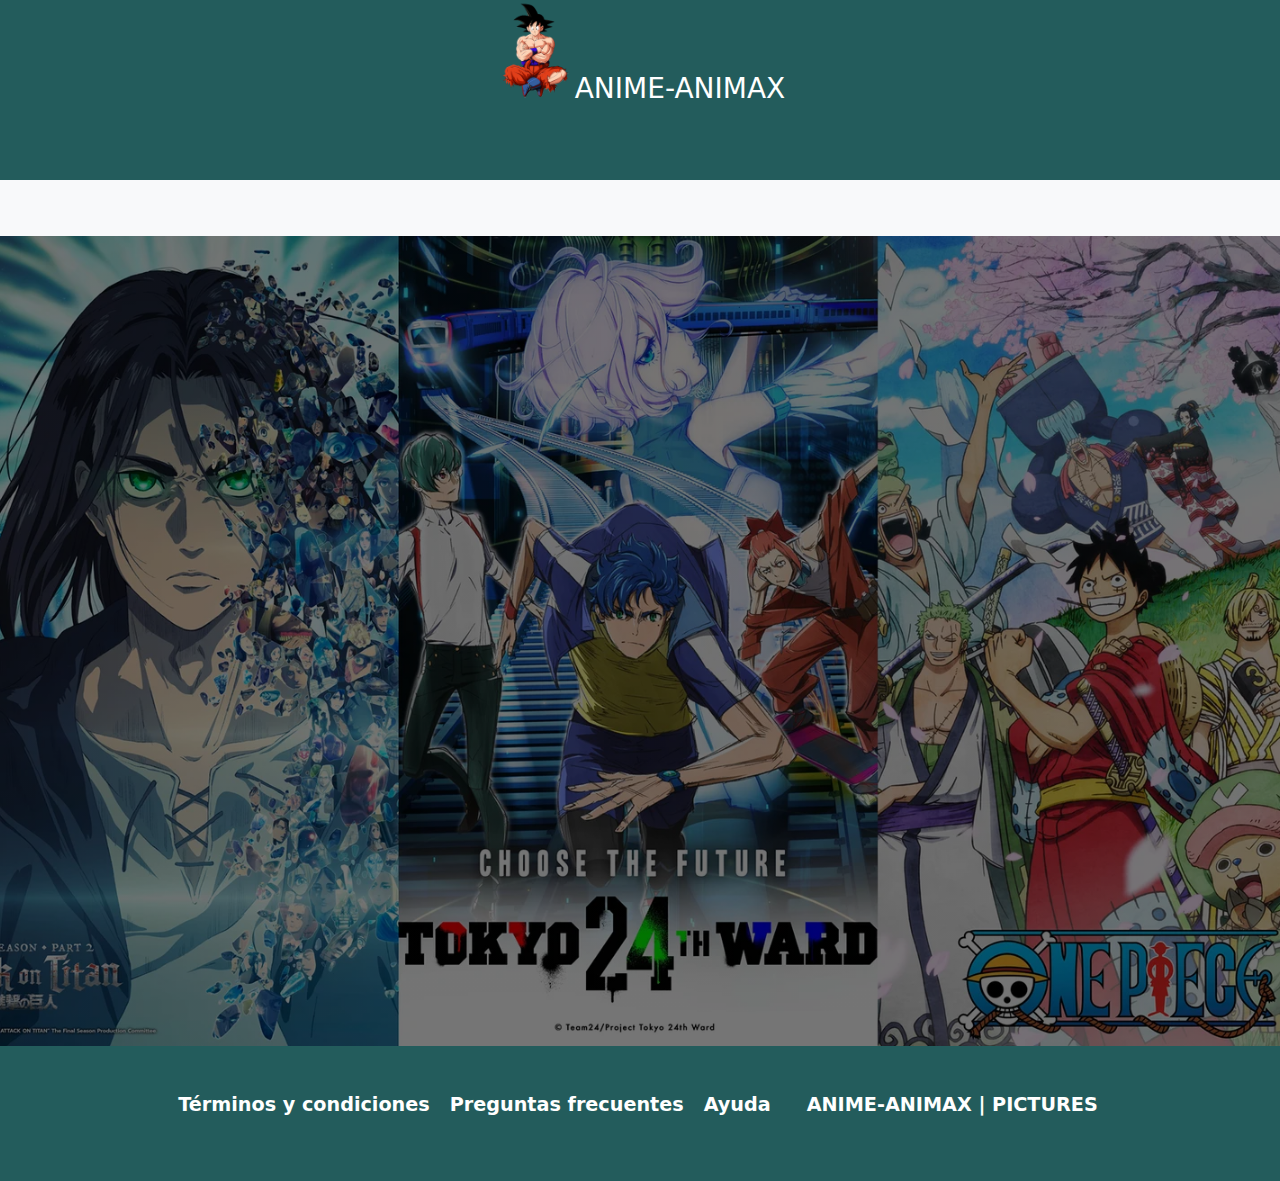
<file: index.html>
<!DOCTYPE html>
<html lang="es">
<head>
    <meta charset="UTF-8">
    <meta name="viewport" content="width=device-width, initial-scale=1.0">
    <title>ANIME-ANIMAX</title>
    <link href="https://cdn.jsdelivr.net/npm/bootstrap@5.3.3/dist/css/bootstrap.min.css" rel="stylesheet" integrity="sha384-QWTKZyjpPEjISv5WaRU9OFeRpok6YctnYmDr5pNlyT2bRjXh0JMhjY6hW+ALEwIH" crossorigin="anonymous">
    <link rel="stylesheet" href="css/estiloportada.css">
</head>
<body> 
    
        <header class="header">
            <div class="logo">
    
                <div class="animacion">
                    <a href="index.html"><img class="goku" src="img/goku2.png" alt=""></a>
                </div>
                
                <div class="sombra">

                </div>
                <h3><a class="animax" href="index.html">ANIME-ANIMAX</a></h3>

            </div>
    
        </header>
    
        <nav class="navbar navbar-expand-lg bg-body-tertiary">
            <div class="container-fluid">
                <div class="navbar-nav">
                    <a class="navbar-brand" href="">Inicio</a>
                    <button class="navbar-toggler" type="button" data-bs-toggle="collapse" data-bs-target="#navbarNavAltMarkup"
                        aria-controls="navbarNavAltMarkup" aria-expanded="false" aria-label="Toggle navigation">
                        <span class="navbar-toggler-icon"></span>
                    </button>
                    <div class="collapse navbar-collapse" id="navbarNavAltMarkup">
    
                        <a class="nav-link active" aria-current="page" href="">Directorio</a>
                        <a class="nav-link" href="emision.html">En emision</a>
                        <a class="nav-link" href="destacados.html">Destacados</a>
    
    
    
    
                        <a href="formulario.html"><button type="button" class="btn"id="btn">Registro</button><a>
                        <a href="usuario.html"><button type="button" class="btn"id="btn">Usuario</button></a>

                    </div>
                </div>
            </div>
    
        </nav>
        <main class="mainDetalle">
            
            <section class="sectionPrincipal">
                <div class="container-fluid">
                    <!--<img class="item" src="./img/Portada3.jpg" alt="">-->
                    <h1 class="tituloPrincipal" id="letraTitulo">Supera tu limite aqui y ahora<h1>
                    <a class="ingresar" href="emision.html"><butto class="botonRegistrarse"submit" id="ingresar">INGRESAR</button></a>
                </div>
            </section>    
        </main>
        



        

      <footer class="footer">
        <nav class="navegacion">
            <div class="grid-container2">
                <ul class="listaNav">
                    <li class="listaItem">
                        <a class="linkNav" href="index.html">Términos y condiciones</a>
                    </li>
                    <li class="listaItem">
                        <a class="linkNav" href="index.html">Preguntas frecuentes</a>
                    </li>
                    <li class="listaItem">
                        <a class="linkNav" href="index.html">Ayuda</a>
                    </li>
                    <li class="listaItem">
                        <a class="linkNav administradorPeliculas" href="index.html">ANIME-ANIMAX | PICTURES</a>
                    </li>
                </ul>
            </div>
        </nav>
      </footer>

    
    <script src="https://cdn.jsdelivr.net/npm/bootstrap@5.3.3/dist/js/bootstrap.bundle.min.js" integrity="sha384-YvpcrYf0tY3lHB60NNkmXc5s9fDVZLESaAA55NDzOxhy9GkcIdslK1eN7N6jIeHz" crossorigin="anonymous"></script>
    <script src="https://cdn.jsdelivr.net/npm/@popperjs/core@2.11.8/dist/umd/popper.min.js" integrity="sha384-I7E8VVD/ismYTF4hNIPjVp/Zjvgyol6VFvRkX/vR+Vc4jQkC+hVqc2pM8ODewa9r" crossorigin="anonymous"></script>
    <script src="https://cdn.jsdelivr.net/npm/bootstrap@5.3.3/dist/js/bootstrap.min.js" integrity="sha384-0pUGZvbkm6XF6gxjEnlmuGrJXVbNuzT9qBBavbLwCsOGabYfZo0T0to5eqruptLy" crossorigin="anonymous"></script>  
</body>
</html>
</file>
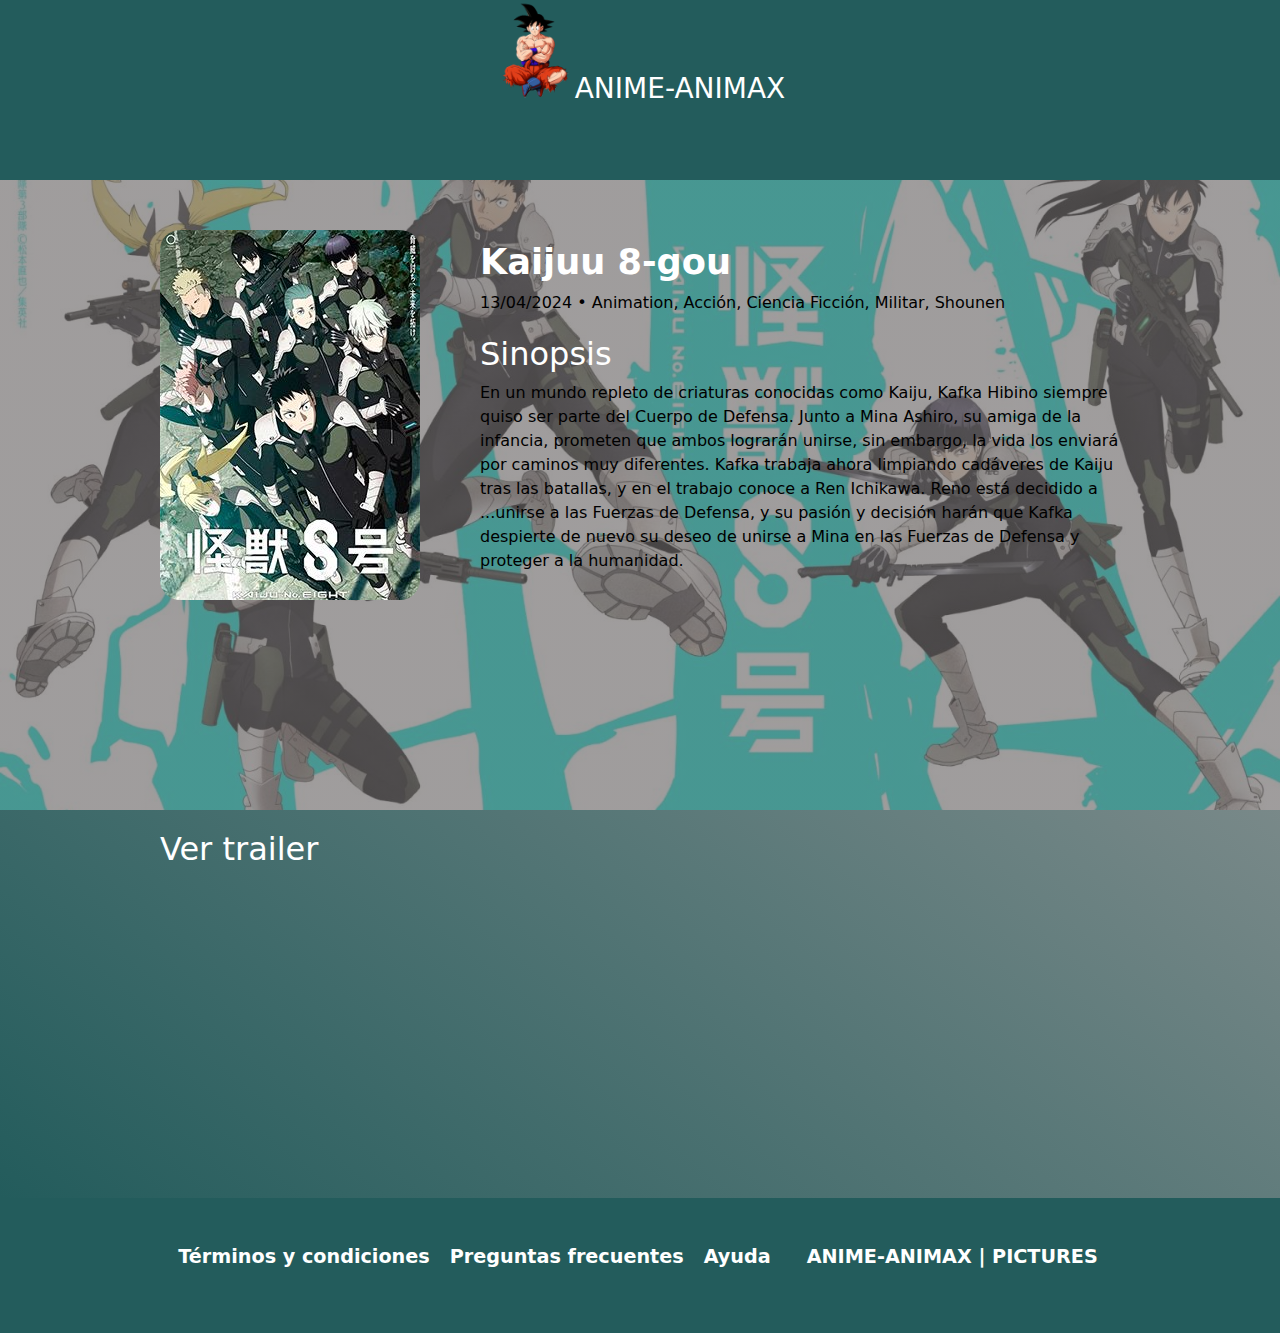
<file: destacados.html>
<!DOCTYPE html>
<html lang="es">
<head>
    <meta charset="UTF-8">
    <meta name="viewport" content="width=device-width, initial-scale=1.0">
    <title>ANIME-ANIMAX</title>
    <link href="https://cdn.jsdelivr.net/npm/bootstrap@5.3.3/dist/css/bootstrap.min.css" rel="stylesheet" integrity="sha384-QWTKZyjpPEjISv5WaRU9OFeRpok6YctnYmDr5pNlyT2bRjXh0JMhjY6hW+ALEwIH" crossorigin="anonymous">
    <link rel="stylesheet" href="css/destacados.css">
</head>
<body class="body"> 
    <header class="header">
        <div class="logo">

            <div class="animacion">
                <a href="indexPortada.html"><img class="goku" src="img/goku2.png" alt=""></a>
            </div>
            
            <div class="sombra">

            </div>
            <h3><a class="animax" href="indexportada.html">ANIME-ANIMAX</a></h3>

        </div>

    </header>
    
    <main id="mainDetalle" class="mainDetalle">
        <section class="detalle aos-init aos-animate" data-aos="zoom-in">
            <div class="contenedorDetalle">
                <div class="imgDetalle">
                    <img class="Kaijuu" src="img/trailer.jpg" alt="Kaijuu 8-gou serie anime">
                </div>
                <div class="textoDetalle">
                    <h1>Kaijuu 8-gou</h1>
                    <p>13/04/2024 • Animation, Acción, Ciencia Ficción, Militar, Shounen  </p>
                    <h2>Sinopsis</h2>
                    <p>En un mundo repleto de criaturas conocidas como Kaiju, Kafka Hibino siempre quiso ser parte del
                        Cuerpo de Defensa. Junto a Mina Ashiro, su amiga de la infancia, prometen que ambos lograrán
                        unirse, sin embargo, la vida los enviará por caminos muy diferentes. Kafka trabaja ahora
                        limpiando cadáveres de Kaiju tras las batallas, y en el trabajo conoce a Ren Ichikawa. Reno está
                        decidido a ...unirse a las Fuerzas de Defensa, y su pasión y decisión harán que Kafka despierte de
                        nuevo su deseo de unirse a Mina en las Fuerzas de Defensa y proteger a la humanidad.</p>


                </div>
            </div>


        </section>

        <section class="trailer aos-init" data-aos="fade-up" data-aos-offset="400" data-aos-delay="50"
            data-aos-duration="1000">
            <div class="contenedorTrailer">
                <h2 class="verTrailer">Ver trailer</h2>
                <iframe width="560" height="315" src="https://www.youtube.com/embed/K9oq3i3mmnY?si=gUHRsORXSFcDpbw1"
                    title="YouTube video player" frameborder="0"
                    allow="accelerometer; autoplay; clipboard-write; encrypted-media; gyroscope; picture-in-picture; web-share"
                    referrerpolicy="strict-origin-when-cross-origin" allowfullscreen></iframe>
            </div>


        </section>

    </main>
    

    









    <footer class="footer">
        <nav class="navegacion">
            <div class="grid-container2">
                <ul class="listaNav">
                    <li class="listaItem">
                        <a class="linkNav" href="indexportada.html">Términos y condiciones</a>
                    </li>
                    <li class="listaItem">
                        <a class="linkNav" href="indexportada.html">Preguntas frecuentes</a>
                    </li>
                    <li class="listaItem">
                        <a class="linkNav" href="indexportada.html">Ayuda</a>
                    </li>
                    <li class="listaItem">
                        <a class="linkNav administradorPeliculas" href="indexportada.html">ANIME-ANIMAX | PICTURES</a>
                    </li>
                </ul>
            </div>
        </nav>
      </footer>

    
    <script src="https://cdn.jsdelivr.net/npm/bootstrap@5.3.3/dist/js/bootstrap.bundle.min.js" integrity="sha384-YvpcrYf0tY3lHB60NNkmXc5s9fDVZLESaAA55NDzOxhy9GkcIdslK1eN7N6jIeHz" crossorigin="anonymous"></script>
    <script src="https://cdn.jsdelivr.net/npm/@popperjs/core@2.11.8/dist/umd/popper.min.js" integrity="sha384-I7E8VVD/ismYTF4hNIPjVp/Zjvgyol6VFvRkX/vR+Vc4jQkC+hVqc2pM8ODewa9r" crossorigin="anonymous"></script>
    <script src="https://cdn.jsdelivr.net/npm/bootstrap@5.3.3/dist/js/bootstrap.min.js" integrity="sha384-0pUGZvbkm6XF6gxjEnlmuGrJXVbNuzT9qBBavbLwCsOGabYfZo0T0to5eqruptLy" crossorigin="anonymous"></script>
    <script src="destacados.js"></script>  
</body>
</html>
</file>
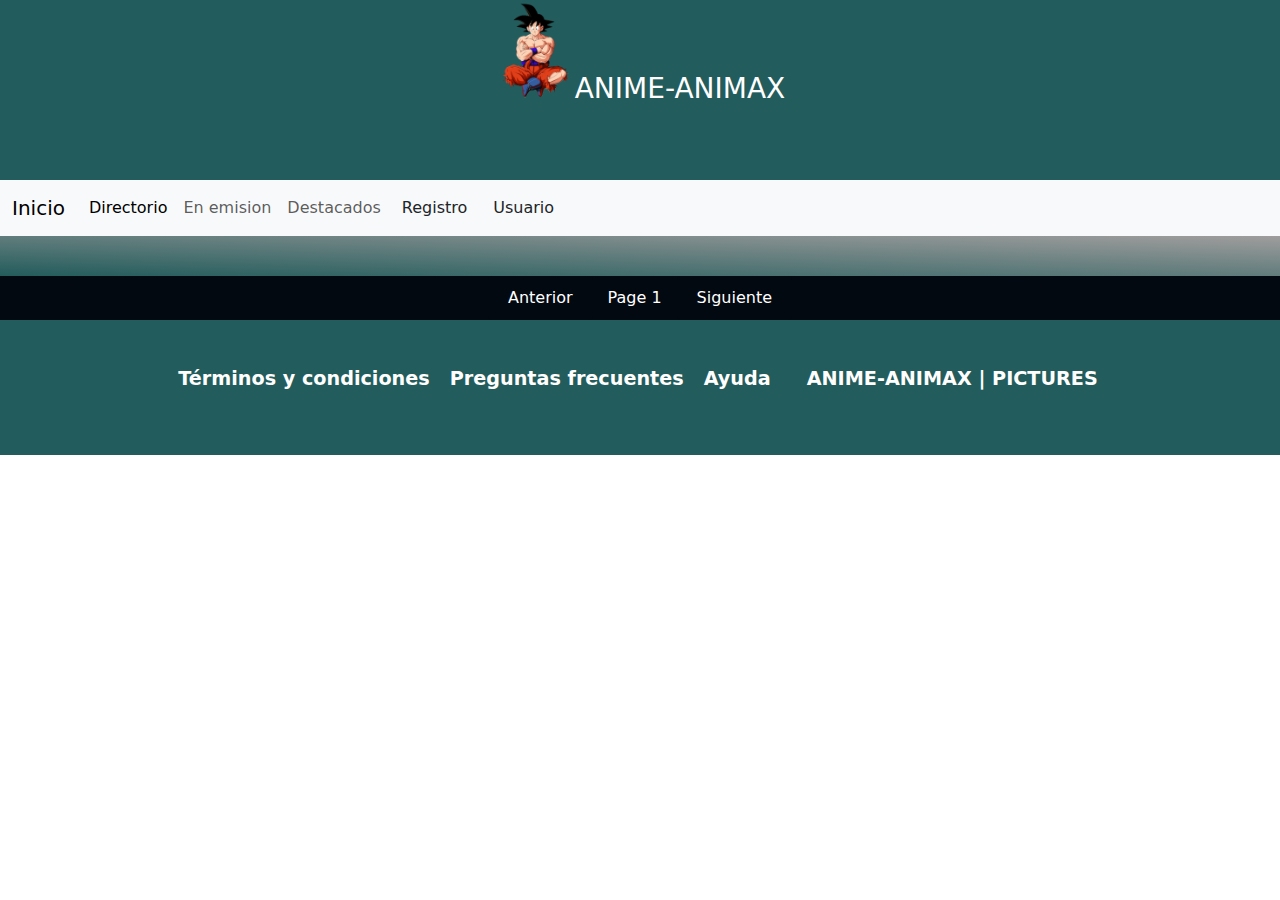
<file: emision.html>
<!DOCTYPE html>
<html lang="es">
<head>
    <meta charset="UTF-8">
    <meta name="viewport" content="width=device-width, initial-scale=1.0">
    <title>ANIME-ANIMAX</title>
    <link href="https://cdn.jsdelivr.net/npm/bootstrap@5.3.3/dist/css/bootstrap.min.css" rel="stylesheet" integrity="sha384-QWTKZyjpPEjISv5WaRU9OFeRpok6YctnYmDr5pNlyT2bRjXh0JMhjY6hW+ALEwIH" crossorigin="anonymous">
    <link rel="stylesheet" href="css/emision.css">
</head>
<body> 
    
    <header class="header">
        <div class="logo">

            <div class="animacion">
                <a href="index.html"><img class="goku" src="img/goku2.png" alt=""></a>
            </div>
            
            <div class="sombra">

            </div>
            <h3><a class="animax" href="index.html">ANIME-ANIMAX</a></h3>

        </div>

    </header>

    <nav class="navbar navbar-expand-lg bg-body-tertiary">
        <div class="container-fluid">
            <div class="navbar-nav">
                <a class="navbar-brand" href="indexPortada.html">Inicio</a>
                <button class="navbar-toggler" type="button" data-bs-toggle="collapse" data-bs-target="#navbarNavAltMarkup"
                    aria-controls="navbarNavAltMarkup" aria-expanded="false" aria-label="Toggle navigation">
                    <span class="navbar-toggler-icon"></span>
                </button>
                <div class="collapse navbar-collapse" id="navbarNavAltMarkup">

                    <a class="nav-link active" aria-current="page" href="">Directorio</a>
                    <a class="nav-link" href="emision.html">En emision</a>
                    <a class="nav-link" href="destacados.html">Destacados</a>




                    <a href="formulario.html"><button type="button" class="btn"id="btn">Registro</button><a>
                    <a href="usuario.html"><button type="button" class="btn"id="btn">Usuario</button></a>

                </div>
            </div>
        </div>

    </nav>
    <main>
        
            <div id="anime-container"></div>
        
        
            <div id="pagination">
                <button id="prev-page">Anterior</button>
                <span id="page-number">Page 1</span>
                <button id="next-page">Siguiente</button>
            </div>

    </main>

    <footer class="footer">
        <nav class="navegacion">
            <div class="grid-container2">
                <ul class="listaNav">
                    <li class="listaItem">
                        <a class="linkNav" href="index.html">Términos y condiciones</a>
                    </li>
                    <li class="listaItem">
                        <a class="linkNav" href="index.html">Preguntas frecuentes</a>
                    </li>
                    <li class="listaItem">
                        <a class="linkNav" href="index.html">Ayuda</a>
                    </li>
                    <li class="listaItem">
                        <a class="linkNav administradorPeliculas" href="index.html">ANIME-ANIMAX | PICTURES</a>
                    </li>
                </ul>
            </div>
        </nav>
      </footer>

    
    <script src="https://cdn.jsdelivr.net/npm/bootstrap@5.3.3/dist/js/bootstrap.bundle.min.js" integrity="sha384-YvpcrYf0tY3lHB60NNkmXc5s9fDVZLESaAA55NDzOxhy9GkcIdslK1eN7N6jIeHz" crossorigin="anonymous"></script>
    <script src="https://cdn.jsdelivr.net/npm/@popperjs/core@2.11.8/dist/umd/popper.min.js" integrity="sha384-I7E8VVD/ismYTF4hNIPjVp/Zjvgyol6VFvRkX/vR+Vc4jQkC+hVqc2pM8ODewa9r" crossorigin="anonymous"></script>
    <script src="https://cdn.jsdelivr.net/npm/bootstrap@5.3.3/dist/js/bootstrap.min.js" integrity="sha384-0pUGZvbkm6XF6gxjEnlmuGrJXVbNuzT9qBBavbLwCsOGabYfZo0T0to5eqruptLy" crossorigin="anonymous"></script>
    <script src="animelista.js"></script>
    <script src="conexion.js"></script>
</body>
</html>
</file>
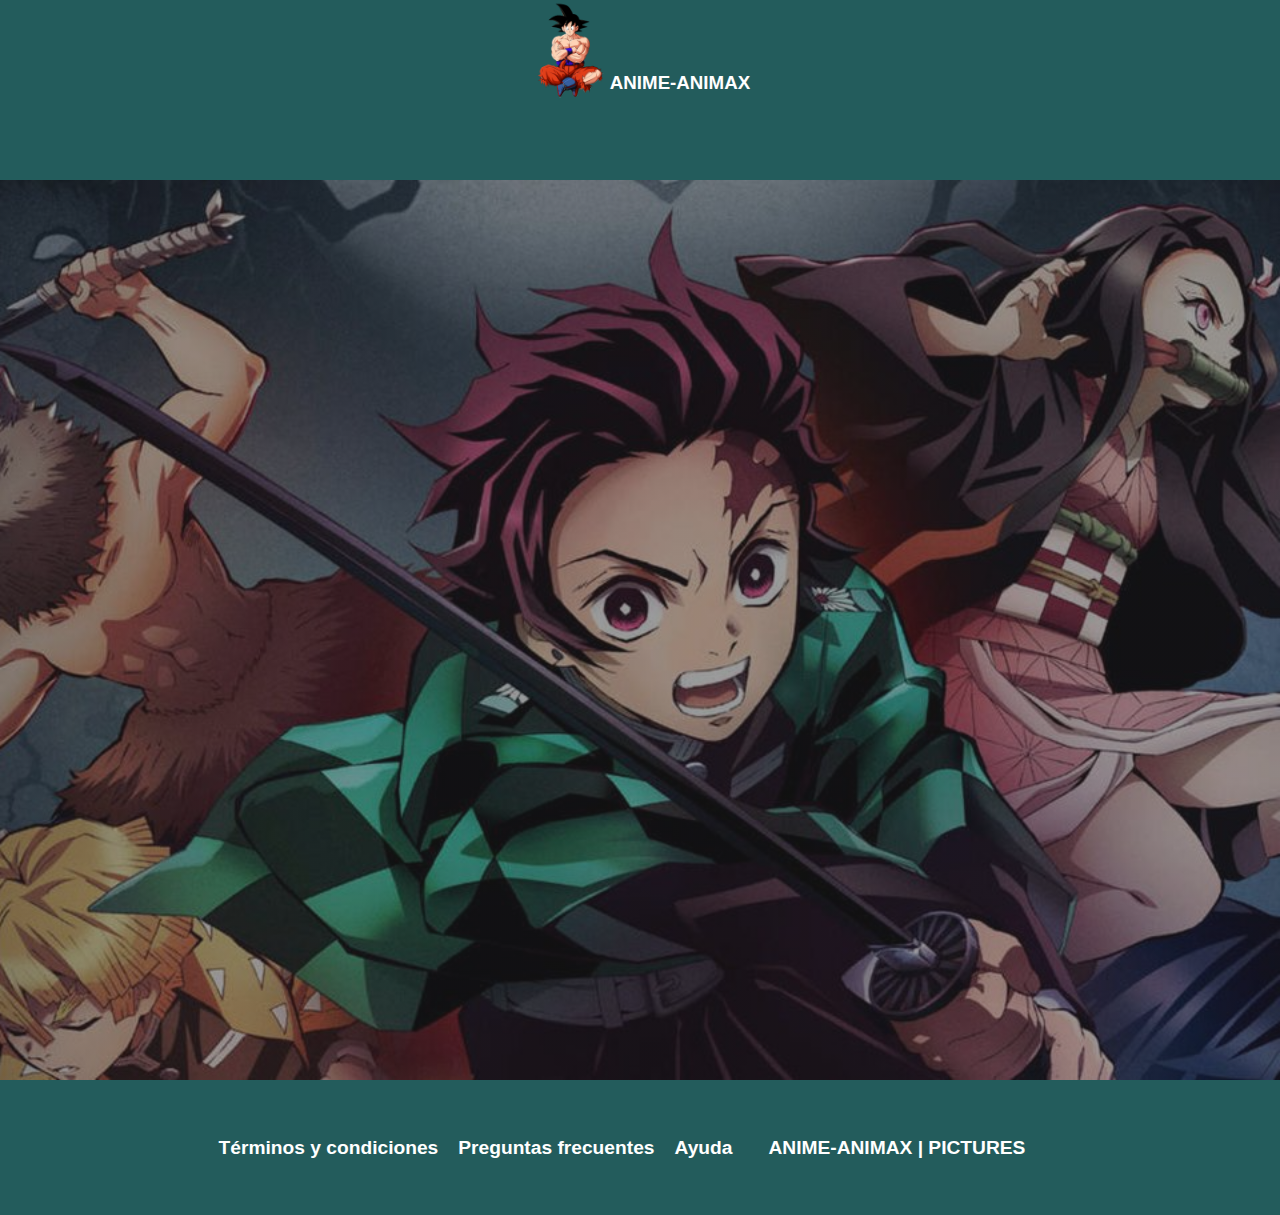
<file: formulario.html>
<!DOCTYPE html>
<html lang="en">
<head>
    <meta charset="UTF-8">
    <meta name="viewport" content="width=device-width, initial-scale=1.0">
    <link rel="stylesheet" type="text/css" href="http://fonts.googleapis.com/css?family=Tangerine">
    <link rel="stylesheet" href="css/formulario.css">
    
    <title>Registro de Usuario</title>
</head>
<body>
    <header class="header">
        <div class="logo">

            <div class="animacion">
                <a href="indexPortada.html"><img class="goku" src="img/goku2.png" alt=""></a>
            </div>

            <div class="sombra">

            </div>
            <h3><a class="animax" href="indexportada.html">ANIME-ANIMAX</a></h3>

        </div>

    </header>
    
        <main>
            <section class="container-fluid">
                <form action="" class="formulario" id="formulario" name="formulario">
                    <!-- Grupo: Usuario -->
                    <div class="formulario__grupo" id="grupo__usuario">
                        <label for="usuario" class="formulario__label">Usuario</label>
                        <div class="formulario__grupo-input">
                            <input type="text" class="formulario__input" name="usuario" id="usuario" placeholder="Garcia123">
                            <i class="formulario__validacion-estado fas fa-times-circle"></i>
                        </div>
                        <p class="formulario__input-error">El usuario tiene que ser de 4 a 16 dígitos y solo puede contener numeros, letras y guion bajo.</p>
                    </div>
                    <!-- Grupo: Nombre -->
                    <div class="formulario__grupo" id="grupo__nombre">
                        <label for="nombre" class="formulario__label">Nombre</label>
                        <div class="formulario__grupo-input">
                            <input type="text" class="formulario__input" name="nombre" id="nombre" placeholder="Martin Garcia">
                            <i class="formulario__validacion-estado fas fa-times-circle"></i>
                        </div>
                        <p class="formulario__input-error">El usuario tiene que ser de 4 a 16 dígitos y solo puede contener numeros, letras y guion bajo.</p>
                    </div>
        
                    <!-- Grupo: Contraseña -->
                    <div class="formulario__grupo" id="grupo__password">
                        <label for="password" class="formulario__label">Contraseña</label>
                        <div class="formulario__grupo-input">
                            <input type="password" class="formulario__input" name="password" id="password">
                            <i class="formulario__validacion-estado fas fa-times-circle"></i>
                        </div>
                        <p class="formulario__input-error">La contraseña tiene que ser de 4 a 12 dígitos.</p>
                    </div>
        
                    <!-- Grupo: Contraseña 2 -->
                    <div class="formulario__grupo" id="grupo__password2">
                        <label for="password2" class="formulario__label">Repetir Contraseña</label>
                        <div class="formulario__grupo-input">
                            <input type="password" class="formulario__input" name="password2" id="password2">
                            <i class="formulario__validacion-estado fas fa-times-circle"></i>
                        </div>
                        <p class="formulario__input-error">Ambas contraseñas deben ser iguales.</p>
                    </div>
        
                    <!-- Grupo: Correo Electronico -->
                    <div class="formulario__grupo" id="grupo__correo">
                        <label for="correo" class="formulario__label">Correo Electrónico</label>
                        <div class="formulario__grupo-input">
                            <input type="email" class="formulario__input" name="correo" id="correo" placeholder="correo@correo.com">
                            <i class="formulario__validacion-estado fas fa-times-circle"></i>
                        </div>
                        <p class="formulario__input-error">El correo solo puede contener letras, numeros, puntos, guiones y guion bajo.</p>
                    </div>
        
                    <!-- Grupo: Teléfono -->
                    <div class="formulario__grupo" id="grupo__telefono">
                        <label for="telefono" class="formulario__label">Teléfono</label>
                        <div class="formulario__grupo-input">
                            <input type="text" class="formulario__input" name="telefono" id="telefono" placeholder="4491234567">
                            <i class="formulario__validacion-estado fas fa-times-circle"></i>
                        </div>
                        <p class="formulario__input-error">El telefono solo puede contener numeros y el maximo son 14 dígitos.</p>
                    </div>
        
                    <!-- Grupo: Terminos y Condiciones -->
                    <div class="formulario__grupo" id="grupo__terminos">
                        <label class="formulario__label">
                            <input class="formulario__checkbox" type="checkbox" name="terminos" id="terminos">
                            Acepto los Terminos y Condiciones
                        </label>
                    </div>
                    
        
                    <div class="formulario__mensaje" id="formulario__mensaje">
                        <p><i class="fas fa-exclamation-triangle"></i> <b>Error:</b> Por favor rellena el formulario.</p>
                    </div>
        
                    <div class="formulario__grupo formulario__grupo-btn-enviar">
                        <button type="submit" class="formulario__btn" id="btn">Enviar</button>
                        <p class="formulario__mensaje-exito" id="formulario__mensaje-exito">Formulario enviado exitosamente!</p>
                    </div>
        
                </form>

            </section>
            
    
        </main>

    
    
    <footer class="footer">
        <nav class="navegacion">
            <div class="grid-container2">
                <ul class="listaNav">
                    <li class="listaItem">
                        <a class="linkNav" href="indexportada.html">Términos y condiciones</a>
                    </li>
                    <li class="listaItem">
                        <a class="linkNav" href="indexportada.html">Preguntas frecuentes</a>
                    </li>
                    <li class="listaItem">
                        <a class="linkNav" href="indexportada.html">Ayuda</a>
                    </li>
                    <li class="listaItem">
                        <a class="linkNav administradorPeliculas" href="indexportada.html">ANIME-ANIMAX | PICTURES</a>
                    </li>
                </ul>
            </div>
        </nav>
      </footer>
    <script src="formulario.js"></script>
</body>
</html>
</file>
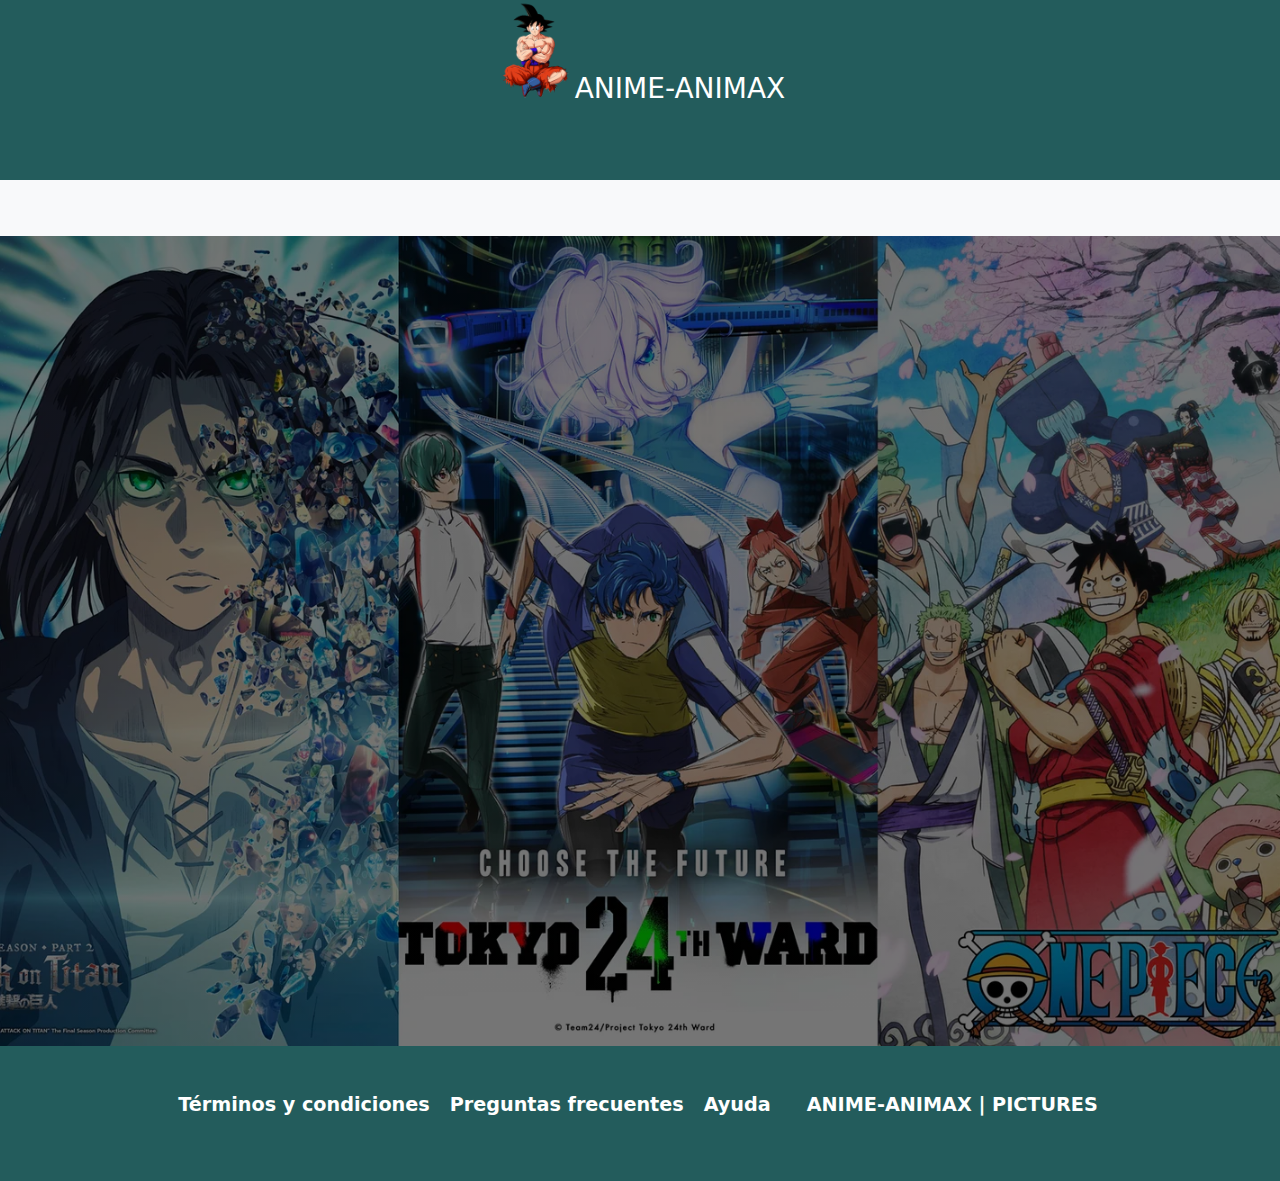
<file: indexPortada.html>
<!DOCTYPE html>
<html lang="es">
<head>
    <meta charset="UTF-8">
    <meta name="viewport" content="width=device-width, initial-scale=1.0">
    <title>ANIME-ANIMAX</title>
    <link href="https://cdn.jsdelivr.net/npm/bootstrap@5.3.3/dist/css/bootstrap.min.css" rel="stylesheet" integrity="sha384-QWTKZyjpPEjISv5WaRU9OFeRpok6YctnYmDr5pNlyT2bRjXh0JMhjY6hW+ALEwIH" crossorigin="anonymous">
    <link rel="stylesheet" href="css/estiloportada.css">
</head>
<body> 
    
        <header class="header">
            <div class="logo">
    
                <div class="animacion">
                    <a href="indexPortada.html"><img class="goku" src="img/goku2.png" alt=""></a>
                </div>
                
                <div class="sombra">

                </div>
                <h3><a class="animax" href="indexportada.html">ANIME-ANIMAX</a></h3>

            </div>
    
        </header>
    
        <nav class="navbar navbar-expand-lg bg-body-tertiary">
            <div class="container-fluid">
                <div class="navbar-nav">
                    <a class="navbar-brand" href="">Inicio</a>
                    <button class="navbar-toggler" type="button" data-bs-toggle="collapse" data-bs-target="#navbarNavAltMarkup"
                        aria-controls="navbarNavAltMarkup" aria-expanded="false" aria-label="Toggle navigation">
                        <span class="navbar-toggler-icon"></span>
                    </button>
                    <div class="collapse navbar-collapse" id="navbarNavAltMarkup">
    
                        <a class="nav-link active" aria-current="page" href="">Directorio</a>
                        <a class="nav-link" href="emision.html">En emision</a>
                        <a class="nav-link" href="destacados.html">Destacados</a>
    
    
    
    
                        <a href="formulario.html"><button type="button" class="btn"id="btn">Registro</button><a>
                        <a href="usuario.html"><button type="button" class="btn"id="btn">Usuario</button></a>

                    </div>
                </div>
            </div>
    
        </nav>
        <main class="mainDetalle">
            
            <section class="sectionPrincipal">
                <div class="container-fluid">
                    <!--<img class="item" src="./img/Portada3.jpg" alt="">-->
                    <h1 class="tituloPrincipal" id="letraTitulo">Supera tu limite aqui y ahora<h1>
                    <a class="ingresar" href="#"><butto class="botonRegistrarse"submit" id="ingresar">INGRESAR</button></a>
                </div>
            </section>    
        </main>
        



        

      <footer class="footer">
        <nav class="navegacion">
            <div class="grid-container2">
                <ul class="listaNav">
                    <li class="listaItem">
                        <a class="linkNav" href="indexportada.html">Términos y condiciones</a>
                    </li>
                    <li class="listaItem">
                        <a class="linkNav" href="indexportada.html">Preguntas frecuentes</a>
                    </li>
                    <li class="listaItem">
                        <a class="linkNav" href="indexportada.html">Ayuda</a>
                    </li>
                    <li class="listaItem">
                        <a class="linkNav administradorPeliculas" href="indexportada.html">ANIME-ANIMAX | PICTURES</a>
                    </li>
                </ul>
            </div>
        </nav>
      </footer>

    
    <script src="https://cdn.jsdelivr.net/npm/bootstrap@5.3.3/dist/js/bootstrap.bundle.min.js" integrity="sha384-YvpcrYf0tY3lHB60NNkmXc5s9fDVZLESaAA55NDzOxhy9GkcIdslK1eN7N6jIeHz" crossorigin="anonymous"></script>
    <script src="https://cdn.jsdelivr.net/npm/@popperjs/core@2.11.8/dist/umd/popper.min.js" integrity="sha384-I7E8VVD/ismYTF4hNIPjVp/Zjvgyol6VFvRkX/vR+Vc4jQkC+hVqc2pM8ODewa9r" crossorigin="anonymous"></script>
    <script src="https://cdn.jsdelivr.net/npm/bootstrap@5.3.3/dist/js/bootstrap.min.js" integrity="sha384-0pUGZvbkm6XF6gxjEnlmuGrJXVbNuzT9qBBavbLwCsOGabYfZo0T0to5eqruptLy" crossorigin="anonymous"></script>  
</body>
</html>
</file>
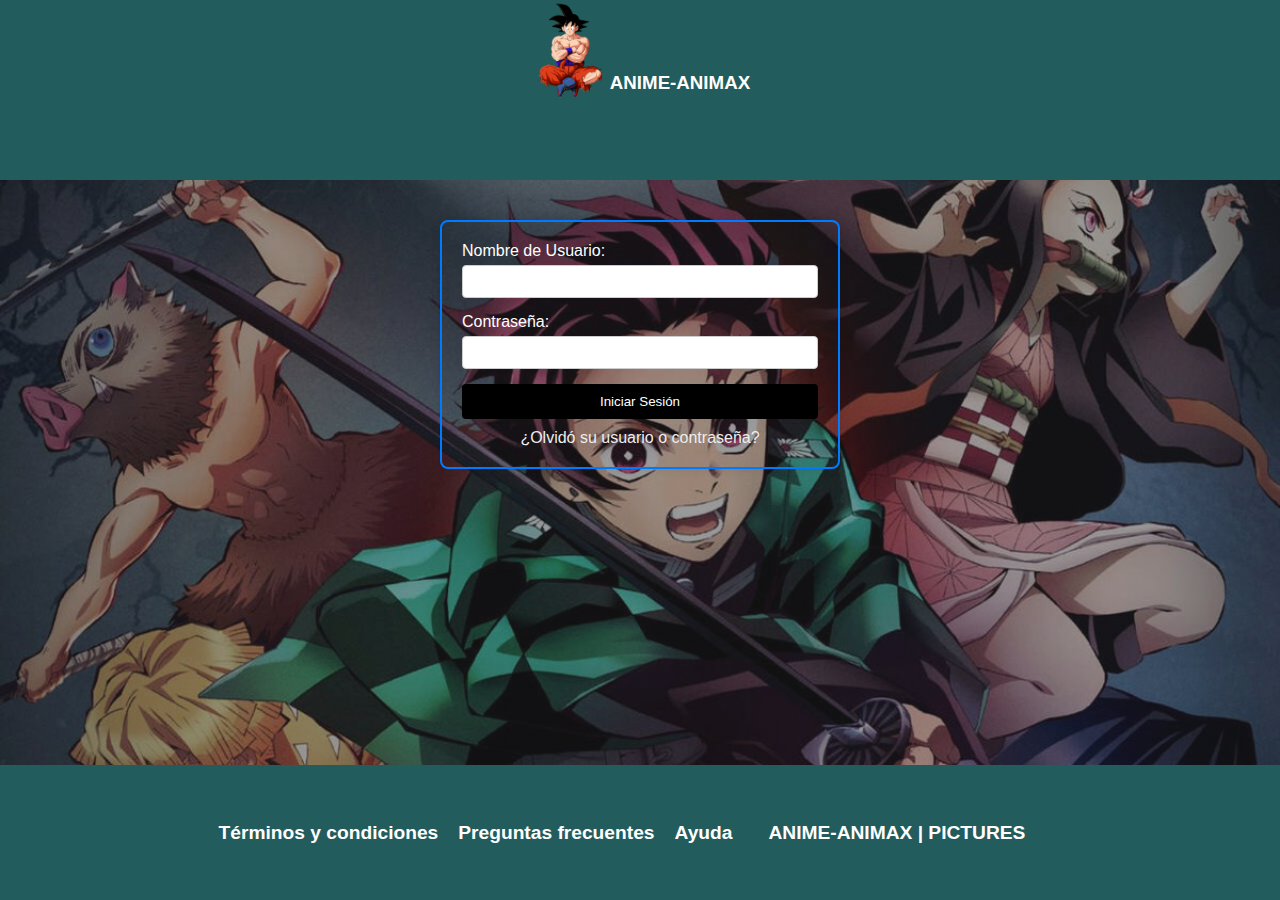
<file: usuario.html>
<!DOCTYPE html>
<html lang="en">
<head>
    <meta charset="UTF-8">
    <meta name="viewport" content="width=device-width, initial-scale=1.0">
    <link rel="stylesheet" type="text/css" href="http://fonts.googleapis.com/css?family=Tangerine">
    <title>Inicio de Sesión</title>
    <link rel="stylesheet" href="css/usuario.css">
</head>
<body>
    <header class="header">
        <div class="logo">

            <div class="animacion">
                <a href="indexPortada.html"><img class="goku" src="img/goku2.png" alt=""></a>
            </div>

            <div class="sombra">

            </div>
            <h3><a class="animax" href="indexportada.html">ANIME-ANIMAX</a></h3>

        </div>

    </header>
    <main>
        <div class="form-container">
            <form id="login-form">
                <div class="form-group" id="grupo__usuario">
                    <label for="usuario">Nombre de Usuario:</label>
                    <input type="text" id="usuario" name="usuario" required>
                    <i class="validation-icon"></i>
                    <small class="formulario__input-error">El nombre de usuario es obligatorio.</small>
                </div>
    
                <div class="form-group" id="grupo__password">
                    <label for="password">Contraseña:</label>
                    <input type="password" id="password" name="password" required>
                    <i class="validation-icon"></i>
                    <small class="formulario__input-error">La contraseña es obligatoria.</small>
                </div>
    
                <button type="submit">Iniciar Sesión</button>
    
                <div id="formulario__mensaje" class="formulario__mensaje">
                    <p>Por favor, complete el formulario correctamente.</p>
                </div>
    
                <div id="formulario__mensaje-exito" class="formulario__mensaje-exito">
                    <p>¡Inicio de sesión exitoso!</p>
                </div>
    
                <div class="forgot-password">
                    <a href="recuperar.html">¿Olvidó su usuario o contraseña?</a>
                </div>
            </form>
        </div>

    </main>
    
    <footer class="footer">
        <nav class="navegacion">
            <div class="grid-container2">
                <ul class="listaNav">
                    <li class="listaItem">
                        <a class="linkNav" href="indexportada.html">Términos y condiciones</a>
                    </li>
                    <li class="listaItem">
                        <a class="linkNav" href="indexportada.html">Preguntas frecuentes</a>
                    </li>
                    <li class="listaItem">
                        <a class="linkNav" href="indexportada.html">Ayuda</a>
                    </li>
                    <li class="listaItem">
                        <a class="linkNav administradorPeliculas" href="indexportada.html">ANIME-ANIMAX | PICTURES</a>
                    </li>
                </ul>
            </div>
        </nav>
      </footer>
    <script src="usuario.js"></script> 
</body>
</html>
</file>
<file: css/estiloportada.css>
*{
  margin: 0;
  padding: 0;
  box-sizing: border-box;
}
.header {
  background-color: rgb(35, 92, 92);
  width: 100%;
  height: 20vh;
}
.logo {
  display: flex;
  justify-content: center;
  
}
.goku {
  
  width: 5rem;
}
.animacion{
  animation: animar 1s infinite alternate
  
}
@keyframes animar{
  to{
      transform: translatey(20px)
  }
}
.animax{
  color:white;
  text-decoration: none;
  position: relative;
  top: 8vh;
  
}

.item
 {
  width: 100%;
}
/*.mainDetalle {
  
  height: 120vh;
  background-image: linear-gradient(to right top, #0000008a, #0000008a), url(../img/Portada.jpg);
  background-position: center;
  background-repeat: no-repeat;
  background-size: cover;
}*/
.sectionPrincipal{
  color:white;
  background:linear-gradient(to right top, #0000008a, #0000008a), url(../img/Portada.jpg);
  background-size: cover;
  background-position: center;
  height: 90vh;
  display: flex;
  flex-direction: column;
  justify-content: center;
  align-items: center;
  text-align: center;
  
  .tituloPrincipal{
      font-size: 4rem;
      font-weight: 700;
      margin-bottom: 10rem;/*1rem;*/
      
  }
}
.container-fluid {
  animation: appear 5s ease forwards;
  opacity: 0;
}
@keyframes appear{
  0%{
    opacity: 0;
  }
  100%{
    opacity: 1;
  }
}
.botonRegistrarse {
  /*background-color: rgb(35, 92, 92);*/
  color: #ffffff;
  padding: 1rem 2rem;
  border: 2px solid #0075FF;
  border-radius: 5px;
  font-size: 1.2rem;
  font-weight: 700;
  text-decoration: none;
  background: #000;
	color: #fff;
  cursor: pointer;
	transition: .1s ease all;
   /* Agregar efecto de botón presionado */
   transition: transform 0.3s, box-shadow 0.3s;
   &:hover {
       background-color: linear-gradient(60deg,#0d6efd,#20c997);
       transform: scale(0.95);
       box-shadow: 0 0 10px rgba(255, 255, 255, 0.3);
   }
}
.ingresar {
  text-decoration: none;
}
.footer{
  background-color: rgb(35, 92, 92);
  color:#ffffff;
  height: 15vh;
  display: flex;
  justify-content: center;
  align-items: center;
  .listaNav{
      list-style: none;
      display: flex;
      align-items: center;
      
      .listaItem{
        /*margin-left:20px;*/
        margin-right: 20px;
          .linkNav{
              text-decoration: none;
              color:#ffffff;
              font-weight: 700;
              font-size: 1.2rem;
          }
          .administradorPeliculas{
              /*background-color: #982fb3;*/
              color: white;
              padding: 0.5rem 1rem;
              border-radius: 5px;
          }
      }
  }
}
</file>
<file: css/destacados.css>
*{
    margin: 0;
    padding: 0;
    box-sizing: border-box;
}
.header {
    background-color: #235c5c;
    width: 100%;
    height: 20vh;
}
.logo {
    display: flex;
    justify-content: center;
    
}
.goku {
    
    width: 5rem;
}
.animacion{
    animation: animar 1s infinite alternate
    
}
@keyframes animar{
    to{
        transform: translatey(20px)
    }
}
.animax{
    color:white;
    text-decoration: none;
    position: relative;
    top: 8vh;
    
}
.mainDetalle {
    background:linear-gradient(to right top,  #235c5c, #6d6969a7);

}
.detalle {
    padding-top:50px;
    background:linear-gradient(to right top, #6d6969a7, #6d6969a7),url(../img/kaijuno8-anime\ fondo.jpg);
    background-size: cover;
    background-position: center;
    height: 70vh;
    color: rgb(0, 0, 0);
}
.contenedorDetalle{
    width:75%;
    margin: 0 auto;
    display: flex;
    justify-content: center;
    align-items: center;
    column-gap: 60px;
}
img{
    border-radius: 20px;
}
h1{
    font-size: 2.2rem;
    font-weight: 700;
    color: white;
}
h2{
    margin-top:20px;
    color: white;
}
.trailer {
    width:75%;
    margin: 0 auto;
    display: flex;
    justify-content: space-between;
    align-items: center;
    column-gap: 70px;
    
}
@media screen and (max-width:1200px){
    .mainDetalle{
        .detalle{
            height: initial;
            .contenedorDetalle{
                flex-direction: column;
                row-gap: 20px;
                img{
                    width: 100%;
                    height: 300px;
                }
                .textoDetalle{
                    h1{
                        font-size: 1.5rem;
                        color: white;
                    }
                    h2{
                        font-size: 1rem;
                        color: white;
                    }
                    .contenedorCreditos{
                        flex-direction: column;
                        row-gap: 10px;
                    }
                }
            }
        }
        .trailer{
            width:95%;
            padding-top:50px;
            padding-bottom: 50px;
            flex-direction: column;
            row-gap: 20px;
            .contenedorTrailer{
                width: 100%;
                h2{
                    margin-bottom: 20px;
                    
                }
                iframe{
                    width: 100%;
                    height: 300px;
                
                }
            }



        }
    }

}
.footer{
    background-color: rgb(35, 92, 92);
    color:#ffffff;
    height: 15vh;
    display: flex;
    justify-content: center;
    align-items: center;
    .listaNav{
        list-style: none;
        display: flex;
        align-items: center;
        .listaItem{
            /*margin-left:20px;*/
            margin-right: 20px;
            .linkNav{
                text-decoration: none;
                color:#ffffff;
                font-weight: 700;
                font-size: 1.2rem;
            }
            .administradorPeliculas{
                /*background-color: #982fb3;*/
                color: white;
                padding: 0.5rem 1rem;
                border-radius: 5px;
            }
        }
    }
  }
</file>
<file: css/emision.css>
*{
    margin: 0;
    padding: 0;
    box-sizing: border-box;
  }
  .header {
    background-color: rgb(35, 92, 92);
    width: 100%;
    height: 20vh;
  }
  .logo {
    display: flex;
    justify-content: center;
    
  }
  .goku {
    
    width: 5rem;
  }
  .animacion{
    animation: animar 1s infinite alternate
    
  }
  @keyframes animar{
    to{
        transform: translatey(20px)
    }
  }
  .animax{
    color:white;
    text-decoration: none;
    position: relative;
    top: 8vh;
    
  }
  
  .item
   {
    width: 100%;
  }
 
/* Estilo general para el contenedor de anime usando Grid */
#anime-container {
    display: grid;
    grid-template-columns: repeat(4, .2fr); /* 4 columnas */
    gap: 20px; /* Espacio entre los ítems */
    justify-content: center; /* Centra el contenedor en la página */
    padding: 20px;
    background-color: #f4f4f4;
    background:linear-gradient(to right top,  #235c5c, #6d6969a7);
    
}

/* Estilo para cada ítem de anime */
.anime-item {
    border: 1px solid #ddd;
    border-radius: 8px;
    overflow: hidden;
    background-color: #fff;
    box-shadow: 0 4px 8px rgba(0, 0, 0, 0.1);
    transition: transform 0.3s, box-shadow 0.3s;
    
}

/* Estilo para la imagen del anime */
.anime-item img {
    width: 100%;
    height: auto;
    object-fit: cover;
    border-bottom: 1px solid #ddd;
    
}

/* Estilo para el texto del anime */
.anime-item p {
    padding: 10px;
    margin: 0;
    text-align: center;
    font-size: 16px;
    font-weight: bold;
    color: #141414;
    
    
}

/* Efecto de hover para el ítem de anime */
.anime-item:hover {
    transform: scale(1.05);
    box-shadow: 0 8px 16px rgba(0, 0, 0, 0.2);
    
}

/* Estilo para el contenedor de paginación */
#pagination {
    display: flex;
    justify-content: center;
    align-items: center;
    background: #020911;
    
}

/* Estilo para los botones de paginación */
#pagination button {
    background-color: #020911;
    color: #fff;
    border: none;
    border-radius: 4px;
    padding: 10px 20px;
    margin: 0 5px;
    cursor: pointer;
    font-size: 16px;
    transition: background-color 0.3s;
}

#pagination button:hover {
    background-color: #0056b3;
}

#pagination #page-number {
    margin: 0 10px;
    font-size: 16px;
    color: #fff;
}


  .footer{
    background-color: rgb(35, 92, 92);
    color:#ffffff;
    height: 15vh;
    display: flex;
    justify-content: center;
    align-items: center;
    .listaNav{
        list-style: none;
        display: flex;
        align-items: center;
        
        .listaItem{
          /*margin-left:20px;*/
          margin-right: 20px;
            .linkNav{
                text-decoration: none;
                color:#ffffff;
                font-weight: 700;
                font-size: 1.2rem;
            }
            .administradorPeliculas{
                /*background-color: #982fb3;*/
                color: white;
                padding: 0.5rem 1rem;
                border-radius: 5px;
            }
        }
    }
  }
</file>
<file: css/formulario.css>
*{
    margin: 0;
    padding: 0;
    box-sizing: border-box;
    font-family: 'Source Sans Pro', sans-serif;
}
.header {
    background-color: rgb(35, 92, 92);
    width: 100%;
    height: 20vh;
}
.logo {
    display: flex;
    justify-content: center;
    
}
.goku {
    
    width: 5rem;
}
.animacion{
    animation: animar 1s infinite alternate
    
}
@keyframes animar{
    to{
        transform: translatey(20px)
    }
}
.animax{
    color:white;
    text-decoration: none;
    position: relative;
    top: 8vh;
    
}

main {
    
	/*max-width: 800px;*/
	width: 100%;
	height: 100vh;
	margin: auto;
	padding: 40px;
    background: linear-gradient(to right top, #24242473,#24242473), url(../img/demon-slayer-1657889450.jpeg);/*#E5E5E5*/
	background-position: center;
    background-repeat: no-repeat;
    background-size: cover;
	
}
.container-fluid {
	animation: appear 2s ease forwards;
	opacity: 0;
  }
  @keyframes appear{
	0%{
	  opacity: 0;
	}
	100%{
	  opacity: 1;
	}
  }
.formulario {

	/*display: grid;
	grid-template-columns: 1fr 1fr;
	gap: 20px;*/
	position: absolute;
    left: 50%;
    top: 70%;
    border-radius: 5px;
    padding: 20px 70px;
    width: 450px;
    /*background-color: rgba(42, 42, 42, 1);*/
    transform: translate(-50%,-50%);
	border: 2px solid #007bff; /* Borde azul */
    border-radius: 8px; /* Bordes redondeados */
    box-shadow: 0 0 10px rgba(0,0,0,0.1); /* Sombra sutil */
    background-color: transparent; /* Fondo transparente */
}
.formulario__label {
	display: block;
	font-weight: 700;
	padding: 10px;
	cursor: pointer;
	color: #fff;
	
}

.formulario__grupo-input {
	position: relative;
}

.formulario__input {
	width: 100%;
	background: #fff;
	border: 3px solid transparent;
	border-radius: 3px;
	height: 45px;
	line-height: 45px;
	padding: 0 40px 0 10px;
	transition: .3s ease all;
}
.formulario__input:focus {
	border: 3px solid #0075FF;
	outline: none;
	box-shadow: 3px 0px 30px rgba(163,163,163, 0.4);
}
.formulario__input-error {
	font-size: 12px;
	margin-bottom: 0;
	display: none;
	color: red;
}

.formulario__input-error-activo {
	display: block;
}

.formulario__validacion-estado {
	position: absolute;
	right: 10px;
	bottom: 15px;
	z-index: 100;
	font-size: 16px;
	opacity: 0;
}

.formulario__checkbox {
	margin-right: 10px;
}



.formulario__grupo-btn-enviar .formulario__grupo-terminos .formulario__mensaje {
	grid-column: span 2;
}

.formulario__mensaje {
	height: 45px;
	line-height: 45px;
	background: #F66060;
	padding: 0 15px;
	border-radius: 3px;
	display: none;
}

.formulario__mensaje-activo {
	display: block;
}

.formulario__mensaje p {
	margin: 0;
}

.formulario__grupo-btn-enviar {
	display: flex;
	flex-direction: column;
	align-items: center;
}

.formulario__btn {
	height: 45px;
	line-height: 45px;
	width: 30%;
	background: #42f090a9;
	color: #fff;
	font-weight: bold;
	border: none;
	border-radius: 3px;
	cursor: pointer;
	transition: .1s ease all;
}

.formulario__btn:hover {
	box-shadow: 3px 0px 30px rgba(163,163,163, 1);
}

.formulario__mensaje-exito {
	font-size: 14px;
	color: #119200;
	display: none;
}

.formulario__mensaje-exito-activo {
	display: block;
}

/* ----- -----  Estilos para Validacion ----- ----- */
.formulario__grupo-correcto .formulario__validacion-estado {
	color: #1ed12d;
	opacity: 1;
}

.formulario__grupo-incorrecto .formulario__label {
	color: #bb2929;
}

.formulario__grupo-incorrecto .formulario__validacion-estado {
	color: #bb2929;
	opacity: 1;
}

.formulario__grupo-incorrecto .formulario__input {
	border: 3px solid #bb2929;
}


/* ----- -----  Mediaqueries ----- ----- */
@media screen and (max-width: 800px) {
	.formulario {
		grid-template-columns: 1fr;
	}

	.formulario__grupo-terminos, 
	.formulario__mensaje,
	.formulario__grupo-btn-enviar {
		grid-column: 1;
	}

	.formulario__btn {
		width: 100%;
	}
}

.footer{
    background-color: rgb(35, 92, 92);
    color:#ffffff;
    height: 15vh;
    display: flex;
    justify-content: center;
    align-items: center;
    .listaNav{
        list-style: none;
        display: flex;
        align-items: center;
        .listaItem{
            /*margin-left:20px;*/
            margin-right: 20px;
            .linkNav{
                text-decoration: none;
                color:#ffffff;
                font-weight: 700;
                font-size: 1.2rem;
            }
            .administradorPeliculas{
                /*background-color: #982fb3;*/
                color: white;
                padding: 0.5rem 1rem;
                border-radius: 5px;
            }
        }
    }
  }
</file>
<file: css/usuario.css>
*{
    margin: 0;
    padding: 0;
    box-sizing: border-box;
    font-family: 'Source Sans Pro', sans-serif;
}
.header {
    background-color: rgb(35, 92, 92);
    width: 100%;
    height: 20vh;
}
.logo {
    display: flex;
    justify-content: center;
    
}
.goku {
    
    width: 5rem;
}
.animacion{
    animation: animar 1s infinite alternate
    
}
@keyframes animar{
    to{
        transform: translatey(20px)
    }
}
.animax{
    color:white;
    text-decoration: none;
    position: relative;
    top: 8vh;
    
}
body {
    font-family: Arial, sans-serif;
}
main {
    width: 100%;
	height: 65vh;
	margin: auto;
	padding: 40px;
    background: linear-gradient(to right top, #24242473,#24242473), url(../img/demon-slayer-1657889450.jpeg);/*#E5E5E5*/
	background-position: center;
    background-repeat: no-repeat;
    background-size: cover;
	
}
.form-container {
    color: white;
    width: 80%;
    max-width: 400px;
    margin: 0 auto;
    padding: 20px;
    background-color: #f9f9f9;
    border: 2px solid #007bff; /* Borde azul */
    border-radius: 8px;
    box-shadow: 0 0 10px rgba(0,0,0,0.1);
    background-color: transparent; /* Fondo transparente */
   
}

.form-group {
    margin-bottom: 15px;
}

label {
    display: block;
    margin-bottom: 5px;
}

input {
    width: 100%;
    padding: 8px;
    border: 1px solid #ccc;
    border-radius: 4px;
}

.validation-icon {
    display: none; 
}

.formulario__input-error {
    color: red;
    display: none;
}

.formulario__input-error-activo {
    display: block;
}

button {
    padding: 10px 15px;
    border: none;
    border-radius: 4px;
    background-color: #007bff;
    color: white;
    cursor: pointer;
    width: 100%;
    background: #000;
	color: #fff;
    cursor: pointer;
	transition: .1s ease all;
}

button:hover {
    background-color: #42f090a9;
    
}

a {
    color: #ededed;
    text-decoration: none;
}

/*a:hover {
    text-decoration: underline;
}*/
.forgot-password {
    text-align: center; 
    margin-top: 10px; 
}
.formulario__mensaje,
.formulario__mensaje-exito {
    display: none;
}

.formulario__mensaje-activo,
.formulario__mensaje-exito-activo {
    display: block;
}
.footer{
    background-color: rgb(35, 92, 92);
    color:#ffffff;
    height: 15vh;
    display: flex;
    justify-content: center;
    align-items: center;
    .listaNav{
        list-style: none;
        display: flex;
        align-items: center;
        .listaItem{
            /*margin-left:20px;*/
            margin-right: 20px;
            .linkNav{
                text-decoration: none;
                color:#ffffff;
                font-weight: 700;
                font-size: 1.2rem;
            }
            .administradorPeliculas{
                /*background-color: #982fb3;*/
                color: white;
                padding: 0.5rem 1rem;
                border-radius: 5px;
            }
        }
    }
  }
/* Media Queries para Responsividad */
@media (max-width: 768px) {
    .form-container {
        width: 95%;
        padding: 15px;
    }

    input {
        padding: 8px;
    }

    button {
        padding: 8px;
    }
}

@media (max-width: 480px) {
    .form-container {
        width: 100%;
        padding: 10px;
    }

    input {
        padding: 6px;
    }

    button {
        padding: 6px;
    }
}
</file>
